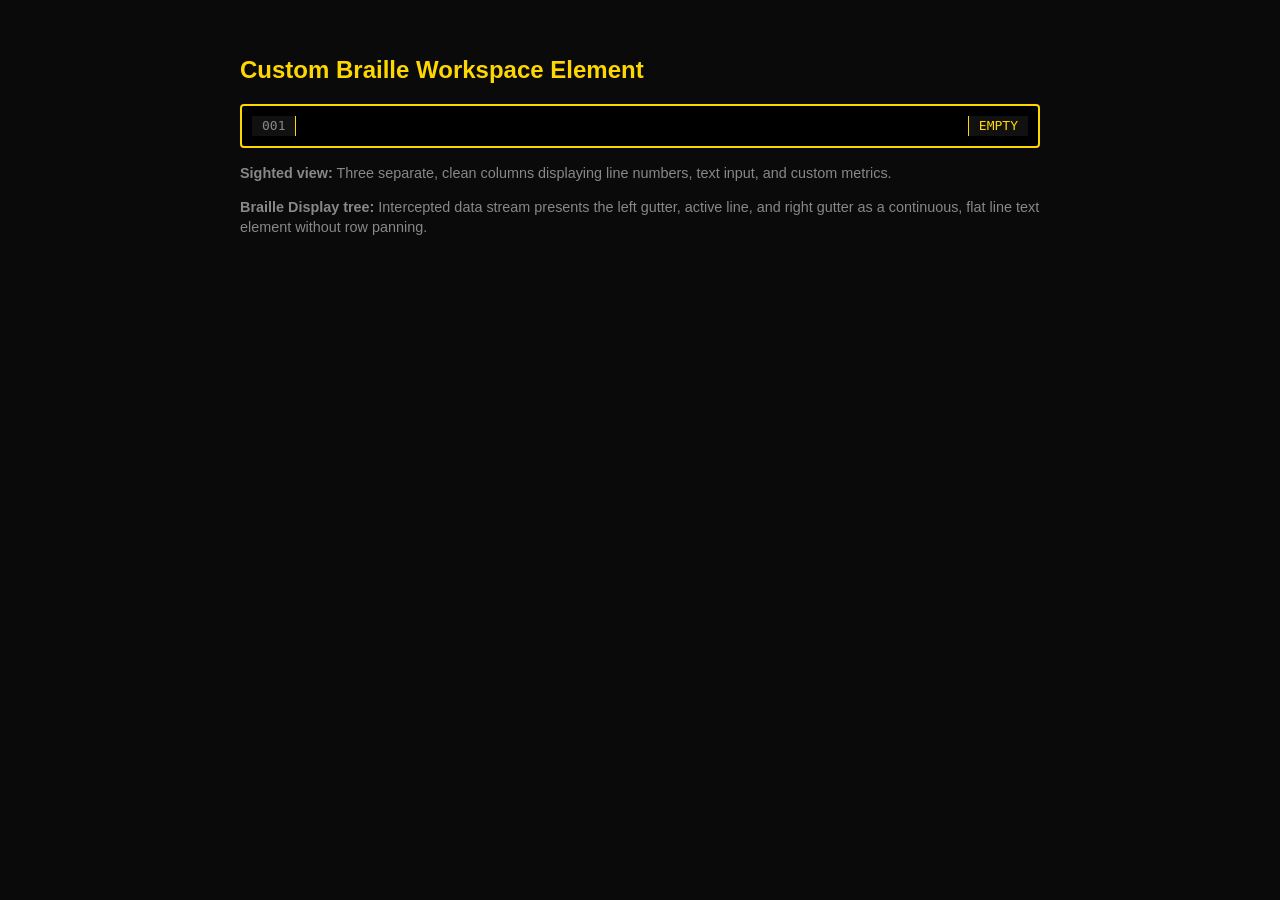
<file: index.html>
<!DOCTYPE html>
<html lang="en">
<head>
  <meta charset="UTF-8">
  <meta name="viewport" content="width=device-width, initial-scale=1.0">
  <title>Braille Workspace Element</title>
  <link rel="stylesheet" href="theme-black-gold.css">
</head>
<body>

  <div class="editor-wrapper">
    <h1>Custom Braille Workspace Element</h1>
    
    <braille-editor id="myBrailleEditor"></braille-editor>

    <div class="instructions">
      <p><strong>Sighted view:</strong> Three separate, clean columns displaying line numbers, text input, and custom metrics.</p>
      <p><strong>Braille Display tree:</strong> Intercepted data stream presents the left gutter, active line, and right gutter as a continuous, flat line text element without row panning.</p>
    </div>
  </div>

  <script src="braille-editor.js"></script>
  
  <script>
    const editorInstance = document.getElementById('myBrailleEditor');

    // Custom configuration rule running on the right margin tracking column
    editorInstance.setRightGutterFunction((lineText) => {
      if (lineText.length === 0) return "EMPTY";
      
      const words = lineText.trim().split(/\s+/).filter(Boolean).length;
      return `${words}w / ${lineText.length}c`;
    });
  </script>

</body>
</html>
</file>
<file: theme-black-gold.css>
/* theme-black-gold.css */
body {
  background-color: #0a0a0a;
  color: #ffffff;
  font-family: -apple-system, BlinkMacSystemFont, "Segoe UI", Roboto, Helvetica, Arial, sans-serif;
  padding: 40px;
  margin: 0;
}

h1 {
  color: #FFD700;
  font-size: 1.5rem;
  margin-bottom: 20px;
}

.editor-wrapper {
  max-width: 800px;
  margin: 0 auto;
}

.instructions {
  color: #888;
  font-size: 0.9rem;
  margin-top: 15px;
  line-height: 1.4;
}
</file>
